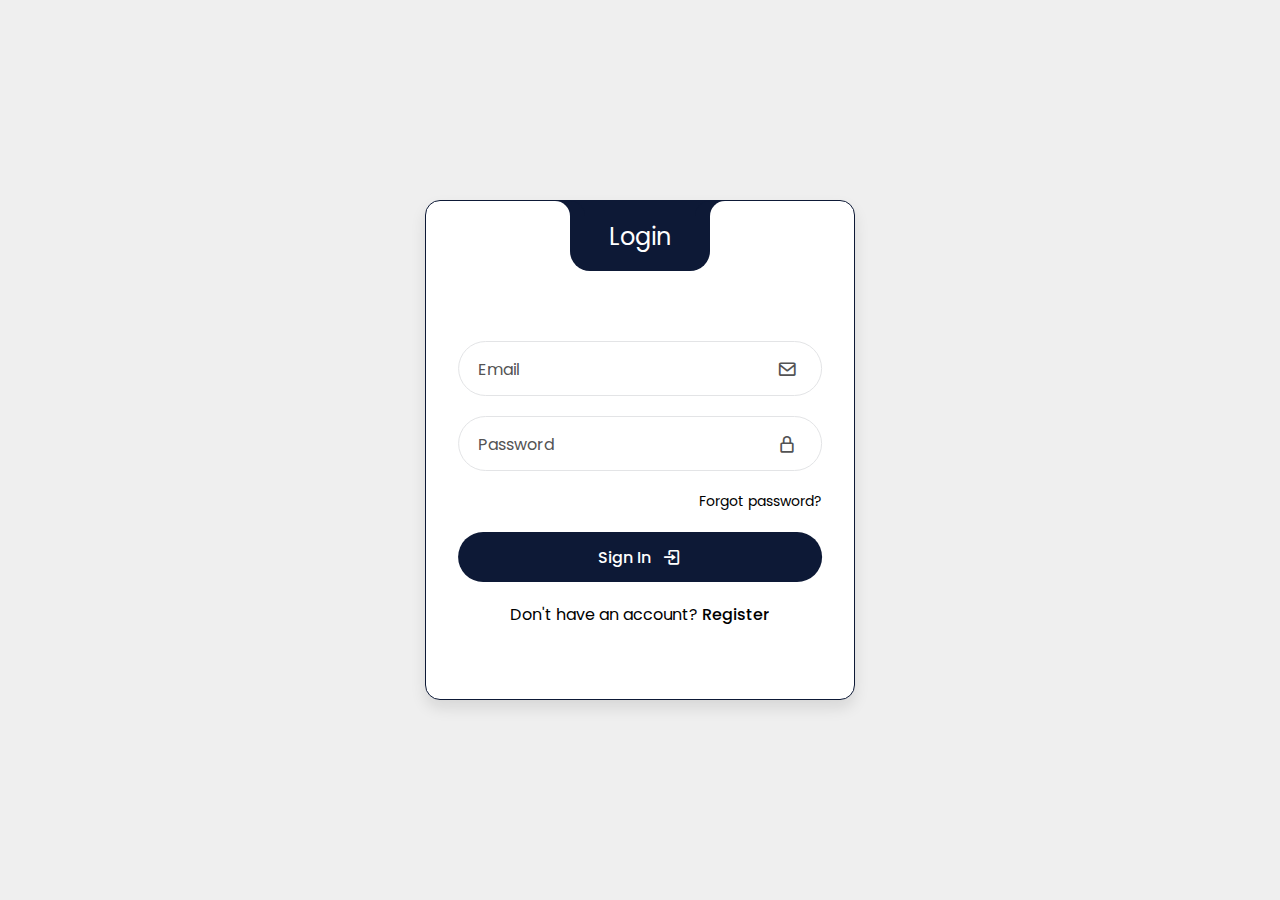
<file: Aplikasi_perpustakaan/index.html>
<!DOCTYPE html>
<html lang="en">
<head>
    <meta charset="UTF-8">
    <meta name="viewport" content="width=device-width, initial-scale=1.0">
    <link href='https://unpkg.com/boxicons@2.1.4/css/boxicons.min.css' rel='stylesheet'>
    <link rel="stylesheet" href="css/style.css">
    <title>Login</title>
</head>
<body>
    <div class="wrapper">
        <div class="form-header">
            <div class="titles">
                <div class="title-login">Login</div>
                <div class="title-register">Register</div>
            </div>
        </div>
        <!-- login form -->
            <form action="#" class="login-form" autocomplete="off">
                <div class="input-box">
                    <input type="text" class="input-field" id="log-email" required>
                    <label for="log-email" class="label">Email</label>
                    <i class='bx bx-envelope icon'></i>
                </div>
                <div class="input-box">
                    <input type="password" class="input-field" id="log-pass" required>
                    <label for="log-pass" class="label">Password</label>
                    <i class='bx bx-lock-alt icon' ></i>
                </div>
                <div class="form-cols">
                    <div class="col-1"></div>
                    <div class="col-2">
                        <a href="#">Forgot password?</a>
                    </div>
                </div>
                <div class="input-box">
                    <button class="btn-submit" id="SignInBtn">Sign In <i class='bx bx-log-in'></i></button>
                </div>
                <div class="switch-form">
                    <span>Don't have an account? <a href="#" onclick="registerFunction()">Register</a></span>
                </div>
            </form>
             <!-- register form -->
            <form action="#" class="register-form" autocomplete="off">
                <div class="input-box">
                    <input type="text" class="input-field" id="reg-name" required>
                    <label for="reg-name" class="label">Username</label>
                    <i class='bx bx-user icon'></i>
                </div>
                <div class="input-box">
                    <input type="text" class="input-field" id="reg-email" required>
                    <label for="reg-email" class="label">Email</label>
                    <i class='bx bx-envelope icon'></i>
                </div>
                <div class="input-box">
                    <input type="password" class="input-field" id="reg-pass" required>
                    <label for="reg-pass" class="label">Password</label>
                    <i class='bx bx-lock-alt icon' ></i>
                </div>
                <div class="form-cols">
                    <div class="col-1">
                        <input type="checkbox" id="agree">
                        <label for="agree">I agree to terms & conditions</label>
                    </div>
                    <div class="col-2"></div>
                </div>
                <div class="input-box">
                    <button class="btn-submit" id="SignUpBtn">Sign Up <i class='bx bx-log-out'></i></button>
                </div>
                <div class="switch-form">
                    <span>Already have an account? <a href="#" onclick="loginFunction()">Login</a></span>
                </div>
            </form>
    </div>

    <script src="js/script.js"></script>
</body>
</html>
</file>
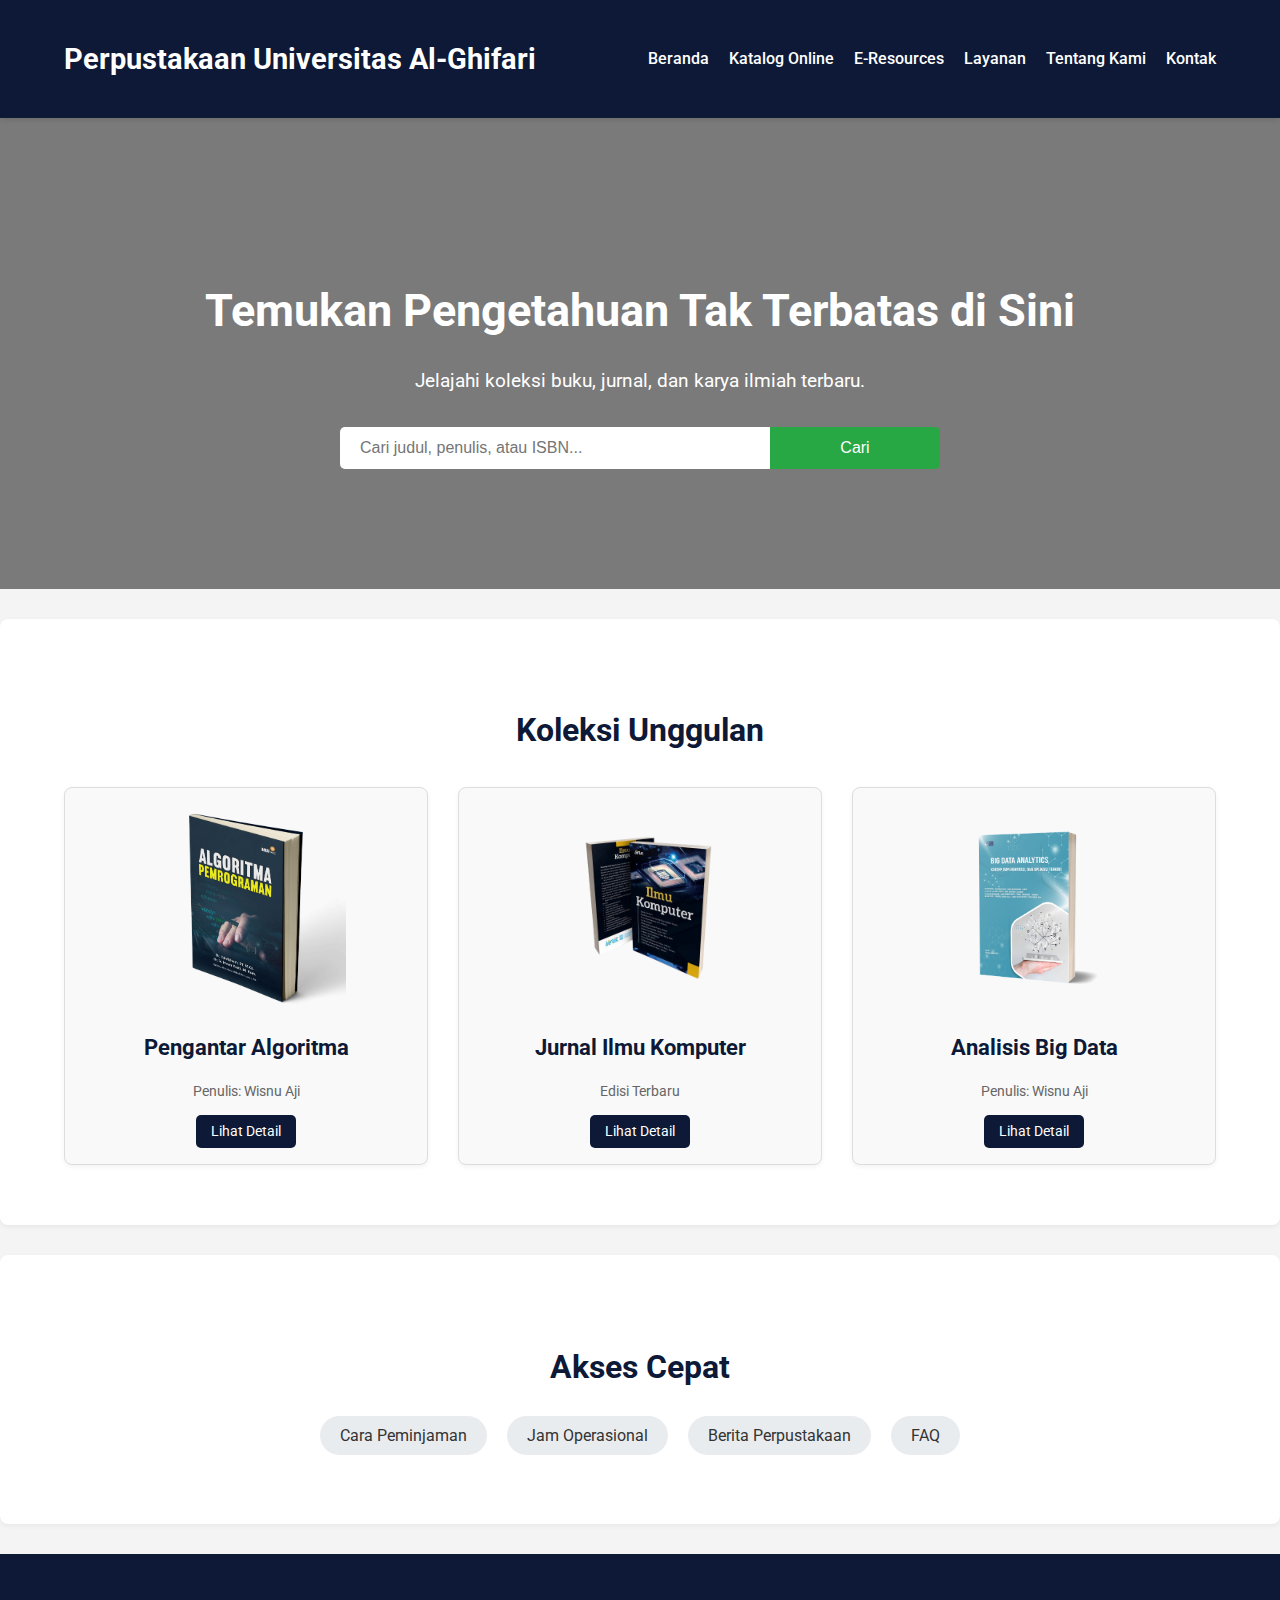
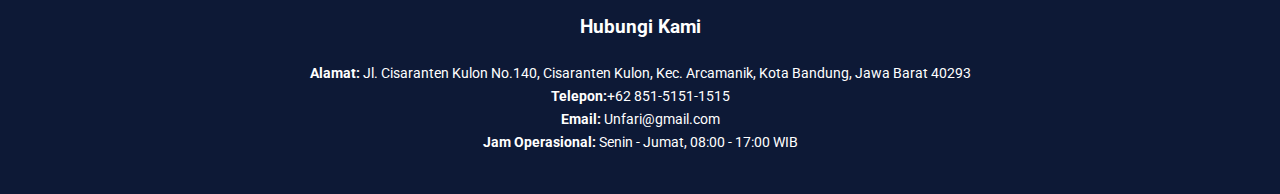
<file: Isi_perpustakaan/index.html>
<!DOCTYPE html>
<html lang="id">
<head>
    <meta charset="UTF-8">
    <meta name="viewport" content="width=device-width, initial-scale=1.0">
    <title>Perpustakaan Perguruan Tinggi</title>
    <link rel="stylesheet" href="style.css">
    <link href="https://fonts.googleapis.com/css2?family=Roboto:wght@400;700&display=swap" rel="stylesheet">
</head>
<body>
    <header>
        <div class="container">
            <h1>Perpustakaan Universitas Al-Ghifari</h1>
            <nav>
                <ul>
                    <li><a href="#">Beranda</a></li>
                    <li><a href="#">Katalog Online</a></li>
                    <li><a href="#">E-Resources</a></li>
                    <li><a href="#">Layanan</a></li>
                    <li><a href="#">Tentang Kami</a></li>
                    <li><a href="#">Kontak</a></li>
                </ul>
            </nav>
        </div>
    </header>

    <main>
        <section class="hero">
            <div class="container">
                <h2>Temukan Pengetahuan Tak Terbatas di Sini</h2>
                <p>Jelajahi koleksi buku, jurnal, dan karya ilmiah terbaru.</p>
                <div class="search-bar">
                    <input type="text" placeholder="Cari judul, penulis, atau ISBN...">
                    <button>Cari</button>
                </div>
            </div>
        </section>

        <section class="featured-collections">
            <div class="container">
                <h2>Koleksi Unggulan</h2>
                <div class="collection-grid">
                    <div class="collection-item">
                        <img src="Algoritma-Pemprograman.png" alt="Buku 1">
                        <h3>Pengantar Algoritma</h3>
                        <p>Penulis: Wisnu Aji</p>
                        <a href="#" class="btn-detail">Lihat Detail</a>
                    </div>
                    <div class="collection-item">
                        <img src="Ilmu-Komputer.jpeg-removebg-preview.png" alt="Jurnal 1">
                        <h3>Jurnal Ilmu Komputer</h3>
                        <p>Edisi Terbaru</p>
                        <a href="#" class="btn-detail">Lihat Detail</a>
                    </div>
                    <div class="collection-item">
                        <img src="portfolio-34.png" alt="Skripsi 1">
                        <h3>Analisis Big Data</h3>
                        <p>Penulis: Wisnu Aji</p>
                        <a href="#" class="btn-detail">Lihat Detail</a>
                    </div>
                </div>
            </div>
        </section>

        <section class="quick-links">
            <div class="container">
                <h2>Akses Cepat</h2>
                <ul>
                    <li><a href="#">Cara Peminjaman</a></li>
                    <li><a href="#">Jam Operasional</a></li>
                    <li><a href="#">Berita Perpustakaan</a></li>
                    <li><a href="#">FAQ</a></li>
                </ul>
            </div>
        </section>
    </main>

    <footer>
    <div class="container">
        <div class="contact-info">
            <h3>Hubungi Kami</h3>
            <p><strong>Alamat:</strong> Jl. Cisaranten Kulon No.140, Cisaranten Kulon, Kec. Arcamanik, Kota Bandung, Jawa Barat 40293</p>
            <p><strong>Telepon:</strong>+62 851-5151-1515</p>
            <p><strong>Email:</strong> Unfari@gmail.com</p>
            <p><strong>Jam Operasional:</strong> Senin - Jumat, 08:00 - 17:00 WIB</p>
        </div>
    </div>
</footer>
</body>
</html>
</file>
<file: Aplikasi_perpustakaan/css/style.css>
@import url('https://fonts.googleapis.com/css2?family=Poppins:ital,wght@0,100;0,200;0,300;0,400;0,500;0,600;0,700;0,800;0,900;1,100;1,200;1,300;1,400;1,500;1,600;1,700;1,800;1,900&display=swap');


/* VARIABLE WARNA */
:root {
    --primary-color: #0D1936;
    --secondary-color: #535354;
    --background-color: #EFEFEF;
    --shadow-color: rgba(0, 0, 0, 0.1);
    --white-color: #fff;
    --black-color: #000;
    --input-border-color: #E3E4E6;
    --transition-3s: 0.3s;
}

/* STYLEE */

*{
    margin: 0;
    padding: 0;
    box-sizing: border-box;
    font-family: 'Poppins', sans-serif;
}

a{
    text-decoration: none;
    color: var(--black-color);
    transition: var(--transition-3s);
}

a:hover{
    text-decoration: underline;
}

body{
    display: flex;
    justify-content: center;
    align-items: center;
    height: 100vh;
    background-color: var(--background-color);
}

.wrapper{
    position: relative;
    width: 430px;
    height: 500px;
    background-color: var(--white-color);
    border-radius: 15px;
    padding: 120px 32px 64px;
    border: 1px solid var(--primary-color);
    box-shadow: 0 8px 15px var(--shadow-color);
    transition: var(--transition-3s);
    overflow: hidden;
}

.form-header{
    position: absolute;
    top: 0;
    left: 50%;
    transform: translateX(-50%);
    display: flex;
    align-items: center;
    justify-content: center;
    width: 140px;
    height: 70px;
    background-color: var(--primary-color);
    border-radius: 0 0 20px 20px;
}

.form-header::before, .form-header::after{
    content: "";
    position: absolute;
    top: 0;
    width: 30px;
    height: 30px;
}

.form-header::before{
    left: -30px;
    border-top-right-radius: 50%;
    box-shadow: 15px 0 0 var(--primary-color);
}
.form-header::after{
    right: -30px;
    border-top-left-radius: 50%;
    box-shadow: -15px 0 0 var(--primary-color);
}

.titles{
    position: relative;
}

.title-login, .title-register{
    position: absolute;
    top: 50%;
    left: 50%;
    transform: translate(-50%,-50%);
    color: var(--white-color);
    font-size: 24px;
    transition: var(--transition-3s);
}
.title-register{
    top: 50px;
}

.login-form, .register-form{
    position: absolute;
    left: 50%;
    transform: translateX(-50%);
    width: 85%;
    transition: var(--transition-3s);
}
.register-form{
    left: 150%;
}

.input-box{
    position: relative;
    display: flex;
    flex-direction: column;
    margin: 20px 0;
}
.input-field{
    width: 100%;
    height: 55px;
    font-size: 16px;
    background: transparent;
    color: var(--black-color);
    padding: 0 20px;
    border: 1px solid var(--input-border-color);
    border-radius: 30px;
    outline: none;
    transition: var(--transition-3s);
}
.input-field:focus{
    border: 1px solid var(--primary-color);
}
.label{
    position: absolute;
    top: 50%;
    left: 20px;
    transform: translateY(-50%);
    color: var(--secondary-color);
    transition: 0.2s;
    cursor: text;
}
.input-field:focus ~ .label,
.input-field:valid ~ .label{
    top: 0;
    font-size: 14px;
    background-color: var(--white-color);
    color: var(--primary-color);
    padding: 0 10px;
}
.input-field:valid ~ .label{
    color: var(--secondary-color);
}
.icon{
    position: absolute;
    top: 50%;
    right: 25px;
    transform: translateY(-50%);
    font-size: 20px;
    color: var(--secondary-color);
}

/*lupa pw*/
.form-cols{
    display: flex;
    justify-content: space-between;
    font-size: 14px;
}
.col-1{
    display: flex;
    align-items: center;
    gap: 6px;
}

/*button*/
.btn-submit{
    display: flex;
    align-items: center;
    justify-content: center;
    gap: 10px;
    width: 100%;
    height: 50px;
    background-color: var(--primary-color);
    color: var(--white-color);
    font-size: 16px;
    font-weight: 500;
    border: none;
    border-radius: 30px;
    cursor: pointer;
    transition: var(--transition-3s);
}
.btn-submit:hover{
    gap: 15px;
}
.btn-submit i{
    font-size: 20px;
}

.switch-form{
    text-align: center;
}
.switch-form a{
    font-weight: 500;
}

/*RESPONSIVE*/
@media only screen and (max-width: 564px){
    .wrapper{
        margin: 20px;
    }
}
</file>
<file: Isi_perpustakaan/style.css>
/* General Styling */
body {
    font-family: 'Roboto', sans-serif;
    margin: 0;
    padding: 0;
    background-color: #f4f4f4;
    color: #333;
    line-height: 1.6;
}

.container {
    width: 90%;
    max-width: 1200px;
    margin: 0 auto;
    padding: 20px 0;
}

a {
    text-decoration: none;
    color: #0D1936;
}

a:hover {
    color: #0056b3;
}

/* Header */
header {
    background-color: #0D1936;
    color: #fff;
    padding: 1rem 0;
    box-shadow: 0 2px 5px rgba(0,0,0,0.1);
}

header .container {
    display: flex;
    justify-content: space-between;
    align-items: center;
    flex-wrap: wrap; /* Allow wrapping on smaller screens */
}

header h1 {
    margin: 0;
    font-size: 1.8rem;
}

header nav ul {
    list-style: none;
    margin: 0;
    padding: 0;
    display: flex;
    flex-wrap: wrap; /* Allow nav items to wrap */
}

header nav ul li {
    margin-left: 20px;
}

header nav ul li a {
    color: #fff;
    font-weight: 500;
    padding: 5px 0;
    transition: color 0.3s ease;
}

header nav ul li a:hover {
    color: #a0d8ff;
}

.btn-login {
    background-color: #0D1936;
    padding: 8px 15px;
    border-radius: 5px;
    color: #fff !important;
    transition: background-color 0.3s ease;
}

.btn-login:hover {
    background-color: #0056b3;
}

/* Hero Section */
.hero {
    background: linear-gradient(rgba(0, 0, 0, 0.5), rgba(0, 0, 0, 0.5)), url('https://via.placeholder.com/1500x500?text=Perpustakaan+Kampus') no-repeat center center/cover;
    color: #fff;
    text-align: center;
    padding: 100px 0;
    margin-bottom: 30px;
}

.hero h2 {
    font-size: 2.8rem;
    margin-bottom: 10px;
}

.hero p {
    font-size: 1.2rem;
    margin-bottom: 30px;
}

.search-bar {
    display: flex;
    justify-content: center;
    max-width: 600px;
    margin: 0 auto;
}

.search-bar input {
    width: 70%;
    padding: 12px 20px;
    border: none;
    border-radius: 5px 0 0 5px;
    font-size: 1rem;
}

.search-bar button {
    width: 30%;
    padding: 12px 20px;
    background-color: #28a745;
    color: #fff;
    border: none;
    border-radius: 0 5px 5px 0;
    cursor: pointer;
    font-size: 1rem;
    transition: background-color 0.3s ease;
}

.search-bar button:hover {
    background-color: #218838;
}

/* Featured Collections */
.featured-collections, .quick-links {
    padding: 40px 0;
    background-color: #fff;
    margin-bottom: 30px;
    border-radius: 8px;
    box-shadow: 0 2px 5px rgba(0,0,0,0.05);
}

.featured-collections h2, .quick-links h2 {
    text-align: center;
    margin-bottom: 30px;
    font-size: 2rem;
    color: #0D1936;
}

.collection-grid {
    display: grid;
    grid-template-columns: repeat(auto-fit, minmax(250px, 1fr));
    gap: 30px;
    justify-content: center;
}

.collection-item {
    background-color: #f9f9f9;
    border: 1px solid #ddd;
    border-radius: 8px;
    padding: 20px;
    text-align: center;
    box-shadow: 0 2px 5px rgba(0,0,0,0.05);
    transition: transform 0.3s ease;
}

.collection-item:hover {
    transform: translateY(-5px);
}

.collection-item img {
    max-width: 100%;
    height: 200px;
    object-fit: cover;
    border-radius: 5px;
    margin-bottom: 15px;
}

.collection-item h3 {
    font-size: 1.4rem;
    margin-top: 0;
    margin-bottom: 10px;
    color: #0D1936;
}

.collection-item p {
    font-size: 0.9rem;
    color: #666;
    margin-bottom: 15px;
}

.btn-detail {
    background-color: #0D1936;
    color: #fff;
    padding: 8px 15px;
    border-radius: 5px;
    font-size: 0.9rem;
    transition: background-color 0.3s ease;
}

.btn-detail:hover {
    background-color: #0056b3;
    color: #fff;
}

/* Quick Links */
.quick-links ul {
    list-style: none;
    padding: 0;
    display: flex;
    justify-content: center;
    flex-wrap: wrap;
    gap: 20px;
}

.quick-links ul li a {
    background-color: #e9ecef;
    padding: 10px 20px;
    border-radius: 25px;
    color: #333;
    transition: background-color 0.3s ease, color 0.3s ease;
    white-space: nowrap; /* Prevent breaking into multiple lines */
}

.quick-links ul li a:hover {
    background-color: #0D1936;
    color: #fff;
}

/* Footer */
footer {
    background-color: #0D1936;
    color: #fff;
    text-align: center;
    padding: 20px 0;
    margin-top: 30px;
}

footer p {
    margin: 0;
    font-size: 0.9rem;
}

/* Responsive Design */
@media (max-width: 768px) {
    header .container {
        flex-direction: column;
        text-align: center;
    }

    header nav ul {
        margin-top: 15px;
        justify-content: center;
    }

    header nav ul li {
        margin: 0 10px;
    }

    .hero h2 {
        font-size: 2rem;
    }

    .hero p {
        font-size: 1rem;
    }

    .search-bar {
        flex-direction: column;
        align-items: center;
    }

    .search-bar input,
    .search-bar button {
        width: 90%;
        border-radius: 5px;
        margin-bottom: 10px;
    }

    .search-bar button {
        margin-left: 0;
    }

    .collection-grid {
        grid-template-columns: 1fr; /* Stack items on small screens */
    }

    .quick-links ul {
        flex-direction: column;
        align-items: center;
    }
}

@media (max-width: 480px) {
    header h1 {
        font-size: 1.5rem;
    }

    header nav ul li {
        margin: 0 5px;
    }

    .hero h2 {
        font-size: 1.8rem;
    }
}
</file>
